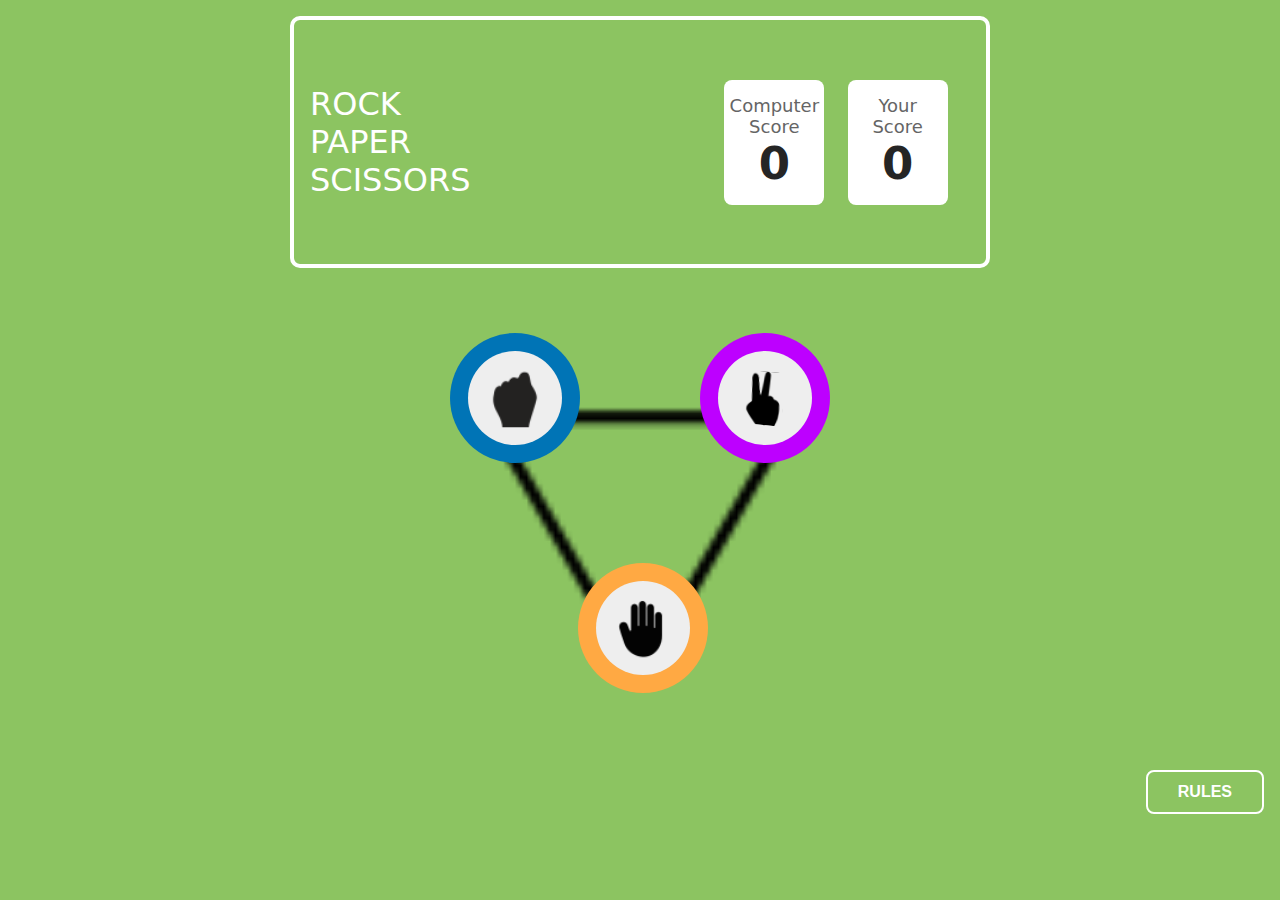
<file: index.html>
<!DOCTYPE html>
<html lang="en">
  <head>
    <meta charset="UTF-8" />
    <meta name="viewport" content="width=device-width, initial-scale=1.0" />
    <title>Rock Paper and Scissor</title>
  </head>
  <link rel="stylesheet" href="css/style.css" />
  <body>
    <div class="score-con">
      <div class="logo">
        <p>ROCK</p>
        <p>PAPER</p>
        <p>SCISSORS</p>
      </div>
      <div class="lefthead">
        <div class="computerscore">
          <p>Computer</p>
          <p>Score</p>
          <span id="cscore">0</span>
        </div>
        <div class="yourscore">
          <p>Your</p>
          <p>Score</p>
          <span id="score">0</span>
        </div>
      </div>
    </div>
    <!-- main part -->
    <div class="game-con">
        <div class="info">
            <p class="user">You Picked</p>
            <p class="machine">Computer Picked</p>
        </div>
        <div class="option">
            <img src="assert/trngle.png" height="350"  class="triangle">
            <div class="sci-con con">
                <div class="item">
                    <img src="assert/scissor.svg" alt="">
                </div>
            </div>
            <div class="rock-con con">
                <div class="item">
                    <img src="assert/rock.svg" alt="">
                </div>
            </div>
            <div class="paper-con con">
                <div class="item">
                    <img src="assert/paper.svg" alt="">
                </div>
            </div>
            <div class="sci-con computer">
                <div class="item">
                    <img src="assert/scissor.svg" alt="">
                </div>
            </div>
            <div class="rock-con computer">
                <div class="item">
                    <img src="assert/rock.svg" alt="">
                </div>
            </div>
            <div class="paper-con computer">
                <div class="item">
                    <img src="assert/paper.svg" alt="">
                </div>
            </div>
        </div>
        <div class="btn-div">
            <button class="btn-rule" >RULES</button>
            <button class="btn-next" style="display: none;" id="mybutton" onclick="redirectTopage()">NEXT</button>
        </div>
        <div class="rmodel">
            <div class="inrule">
                <h3>Game Rules</h3>
                <ul>
                   <li>Rock beats scissors, scissors beat paper and paper beats rock.</li>
                   <li>Agree ahead of time whether you'll count off "rock, paper, scissors, shoot" or just "rock, paper, scissors"</li>
                   <li>Use rock,paper,scissors to settle minor decisions or simply play to pass the time</li>
                   <li>If both players lay down the same hand, each player lays down another hand</li>
                </ul>
            </div>
            <div class="btn-close">
                <button class="close">X</button>
            </div>
        </div>
        <div class="win-modal">
            <h1 class="winner">You Win</h1>
            <button class="play">Play Again</button>
        </div>
    </div>
  </body>
  <script src="js/index.js"></script>
</html>
</file>
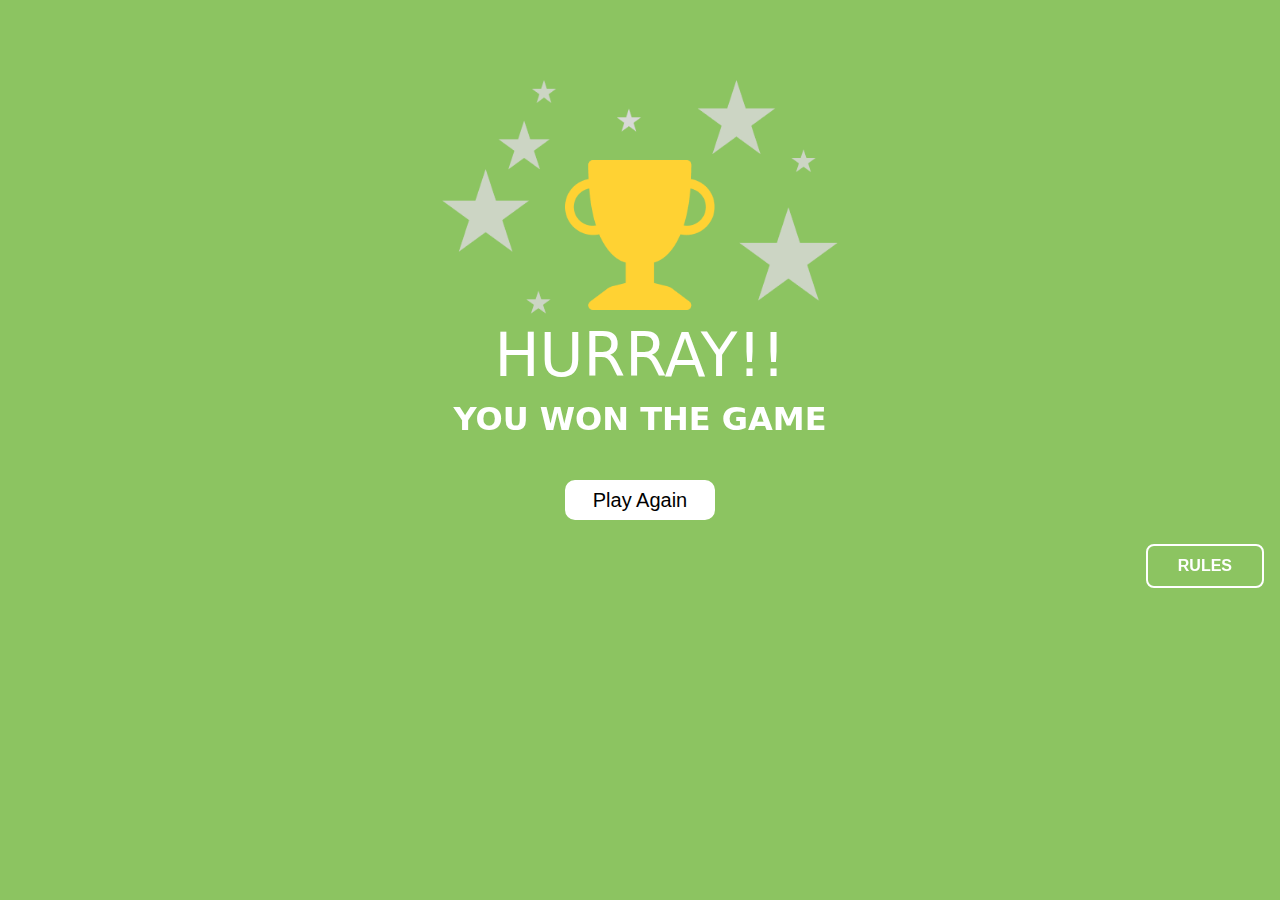
<file: congrats.html>
<!DOCTYPE html>
<html lang="en">
<head>
    <meta charset="UTF-8">
    <meta name="viewport" content="width=device-width, initial-scale=1.0">
    <title>Document</title>
</head>
<link rel="stylesheet" href="css/congrats.css">
<body>
   
    <div id="image">
        <img src="assert/trophy.png" width="150">
    </div>
    <div id="imgstars">
        <img src="assert/stars.png" width="400">
    </div>
    <P>HURRAY!!</P>
    <h1>YOU WON THE GAME</h1>

    <button class="playagain" onclick="redirectTohomepage()">Play Again</button>

    <div class="btn-div">
        <button class="btn-rule" >RULES</button>
    </div>
    <div class="rmodel">
        <div class="inrule">
            <h3>Game Rules</h3>
            <ul>
               <li>Rock beats scissors, scissors beat paper and paper beats rock.</li>
               <li>Agree ahead of time whether you'll count off "rock, paper, scissors, shoot" or just "rock, paper, scissors"</li>
               <li>Use rock,paper,scissors to settle minor decisions or simply play to pass the time</li>
               <li>If both players lay down the same hand, each player lays down another hand</li>
            </ul>
        </div>
        <div class="btn-close">
            <button class="close">X</button>
        </div>
    </div>
</body>
<script src="js/congrats.js"></script>
</html>
</file>
<file: css/style.css>
*{
    padding: 0;
    margin: 0;
    box-sizing: border-box;
}
body{
    width: 100%;
    height: 100vh;
    display: flex;
    align-items: center;
    flex-direction: column;
    background: #8CC461;
    font-family: system-ui;
}
.score-con{
    max-width: 100%;
    width: 700px;
    border: 4px solid white;
    margin-top: 1rem;
    border-radius: 10px;
    display: flex;
    justify-content: space-between;
    align-items: center;
    /* padding: 12px 35px; */
    color: white;
    min-height: 28vh;
}
.logo{
    margin-left: 1rem;
    float: left;
    font-size: 32px;
}
.lefthead{
    float: right;
    width: 300px;
    /* border: 4px solid none; */
    /* margin-top: 1rem; */
    border-radius: 10px;
    display: flex;
    justify-content: space-evenly;
    align-items: center;
    padding: 10px 15px;
    color: white;

}
.computerscore,.yourscore{
    text-align: center;
    height: 92%;
    width: 100px;
    margin-top: 0px; 
    padding: 15px 2px;
    background: white;
    display: flex;
    justify-content: center;
    flex-direction: column;
    border-radius: 8px;
    font-size: 36px;
}
.computerscore p,.yourscore p{
    color: #656565;
    font-weight: 500;
    font-style: Roboto;
    font-size: 18px;
}
.yourscore span,.computerscore span{
    color: #252525;
    font-weight: 700;
    font-size: 45px;
}
.game-con{
    width: 100%;
    min-height: 69vh;
    display: flex;
    align-items: center;
    flex-direction: column;
}
.info{
    width: 600px;
    min-height: 5vh;
    font-size: 1.2rem;
    margin :1rem 0 0 0;
    display: flex;
    justify-content: space-around;
    align-items:center;
}
.option{
    width: 700px;
    min-height: 49vh;
    display: grid;
    place-content: center;
    position: relative;
}
.option::after{
    box-shadow: 0 0 0 40px #8CC461, 0 0 0 60px #8CC461, 0 0 0 80px #8CC461;
}
.con{
    position: absolute;
    width: 130px;
    height: 130px;
    border-radius: 50%;
    padding: 18px;
    cursor: pointer;
}
.computer{
    position: absolute;
    width: 130px;
    height: 130px;
    border-radius: 50%;
    padding: 18px;
    display: none;
}
.sci-con{
    background: #BD00FF;
    right: 10rem;
    top: 1%;
    
}
.paper-con{
    background: #0074B6;
    left: 10rem;
    top:1%;
}
.rock-con{
    background: #FFA943;
    left: 18rem;
    top: 53%;
}
.item{
    background: #eee;
    height: 100%;
    border-radius: 50%;
    display: grid;
    place-content: center;
}
.user,.machine{
    color: white;
    opacity: 0;
}
.btn-div{
    width: 100%;
    height: 60px;
    gap: 20px;
    display: flex;
    justify-content: flex-end;
    padding: 0 2rem 1rem 0;
    
}
.btn-rule{
    padding:  8px 30px;
    border: 2px solid white;
    border-radius: 8px;
    background: transparent;
    font-size: 16px;
    color: white;
    font-weight: 700;
    cursor: pointer;
    margin-right: -1rem;
}
.btn-next{
    padding:  8px 30px;
    border: 2px solid white;
    border-radius: 8px;
    background: transparent;
    font-size: 16px;
    color: white;
    font-weight: 700;
    cursor: pointer;
    margin-right: -1rem;
}
ul li{
    list-style:square;
    font-size: 1rem;
}
ul li::marker{
    color: yellow;
}
.rmodel{
    background-color: #004429;
    color: white;
    margin-top: 1rem;
    left: 75%;
    border: 4px solid white;
    border-radius: 10px;
    position: fixed;
    width: 300px;
    height: 320px;
    display: flex;
    justify-content: center;
    align-items: center;
    flex-direction: column;
    display: none;
}
.inrule{
    background-color: #004429;
    border: 4px solid none;
    border-radius: 10px;
    position: fixed;
    display: flex;
    justify-content: center;
    align-items: center;
    flex-direction: column;
    width: 250px;
    height: 300px;
}
#ruleclose{
    width: 50px;
    height: 20px;
    border: 4px solid white;
    background: red;
    font-size: 50px;
    margin-top: -30rem;

}

.btn-close{
    width: 100%;
    height: 60px;
    gap: 20px;
    display: flex;
    justify-content: flex-end;
    padding: 0 2rem 1rem 0;
    
}
.close{
    margin-top: -10rem;
    margin-right: -3.5rem;
    border: 4px solid white;
    border-radius: 60%;
    background: red;
    font-size: 30px;
    width: 50px;
    height: 50px;
    color: white;
    font-weight: 700;
    cursor: pointer;
}
.win-modal{
    position: fixed;
    width: 30%;
    height: 100vh;
    place-content: center;
    display: grid;
    top: 0;
    text-align: center;
    display: none;
}
.win-modal::before{
    position: absolute;
    content: "";
    opacity: 0.6;
    width: 100%;
    height: 100%;
    display: none;
}
.winner{
    z-index: 1;
    color: white;
    padding-bottom: 1rem;
}
.play{
    z-index: 1;
    background: white;
    border: none;
    border-radius: 8px;
    letter-spacing: 3px;
    color: black;
    outline: none;
    cursor: pointer;
    padding: 8px 0px;
    font-size: 17px;

}
.show{
    left: 8rem;
    top: 3%;
}
.right{
    left: 27.5rem;
    top: 3%;
}
</file>
<file: css/congrats.css>
*{
    padding: 0;
    margin: 0;
    box-sizing: border-box;
}
body{
    width: 100%;
    height: 100vh;
    display: flex;
    align-items: center;
    flex-direction: column;
    background: #8CC461;
    font-family: system-ui;
}

.btn-div{
    position: fixed;
    width: 100%;
    height: 60px;
    gap: 20px;
    display: flex;
    justify-content: flex-end;
    margin-top: 34rem;
    padding: 0 2rem 1rem 0;
    
}
.btn-rule{
    padding:  8px 30px;
    border: 2px solid white;
    border-radius: 8px;
    background: transparent;
    font-size: 16px;
    color: white;
    font-weight: 700;
    cursor: pointer;
    margin-right: -1rem;
}
ul li{
    list-style:square;
    font-size: 1rem;
}
ul li::marker{
    color: yellow;
}
.rmodel{
    background-color: #004429;
    color: white;
    margin-top: 10rem;
    left: 75%;
    border: 4px solid white;
    border-radius: 10px;
    position: fixed;
    width: 300px;
    height: 320px;
    display: flex;
    justify-content: center;
    align-items: center;
    flex-direction: column;
    display: none;
}
.inrule{
    background-color: #004429;
    border: 4px solid none;
    border-radius: 10px;
    position: fixed;
    display: flex;
    justify-content: center;
    align-items: center;
    flex-direction: column;
    width: 250px;
    height: 300px;
}
#ruleclose{
    width: 50px;
    height: 20px;
    border: 4px solid white;
    background: red;
    font-size: 50px;
    margin-top: -30rem;

}

.btn-close{
    width: 100%;
    height: 60px;
    gap: 20px;
    display: flex;
    justify-content: flex-end;
    padding: 0 2rem 1rem 0;
    
}
.close{
    margin-top: -10rem;
    margin-right: -3.5rem;
    border: 4px solid white;
    border-radius: 60%;
    background: red;
    font-size: 30px;
    width: 50px;
    height: 50px;
    color: white;
    font-weight: 700;
    cursor: pointer;
}
#image{
    position: fixed;
    margin-top: 10rem;
}
#imgstars{
    position: fixed;
    margin-top: 5rem;
}
p{
    color: white;
    font-size: 60px;
    margin-top: 20rem;
    position: fixed;
}
h1{
    color: white;
    margin-top: 25rem;
    position:fixed;
}
.playagain{
    position: fixed;
    font-size: 20px;
    width: 150px;
    height: 40px;
    border: 4px solid white;
    border-radius: 10px;
    place-content: center;
    text-align: center;
    background-color: white;
    margin-top: 30rem;
}
</file>
